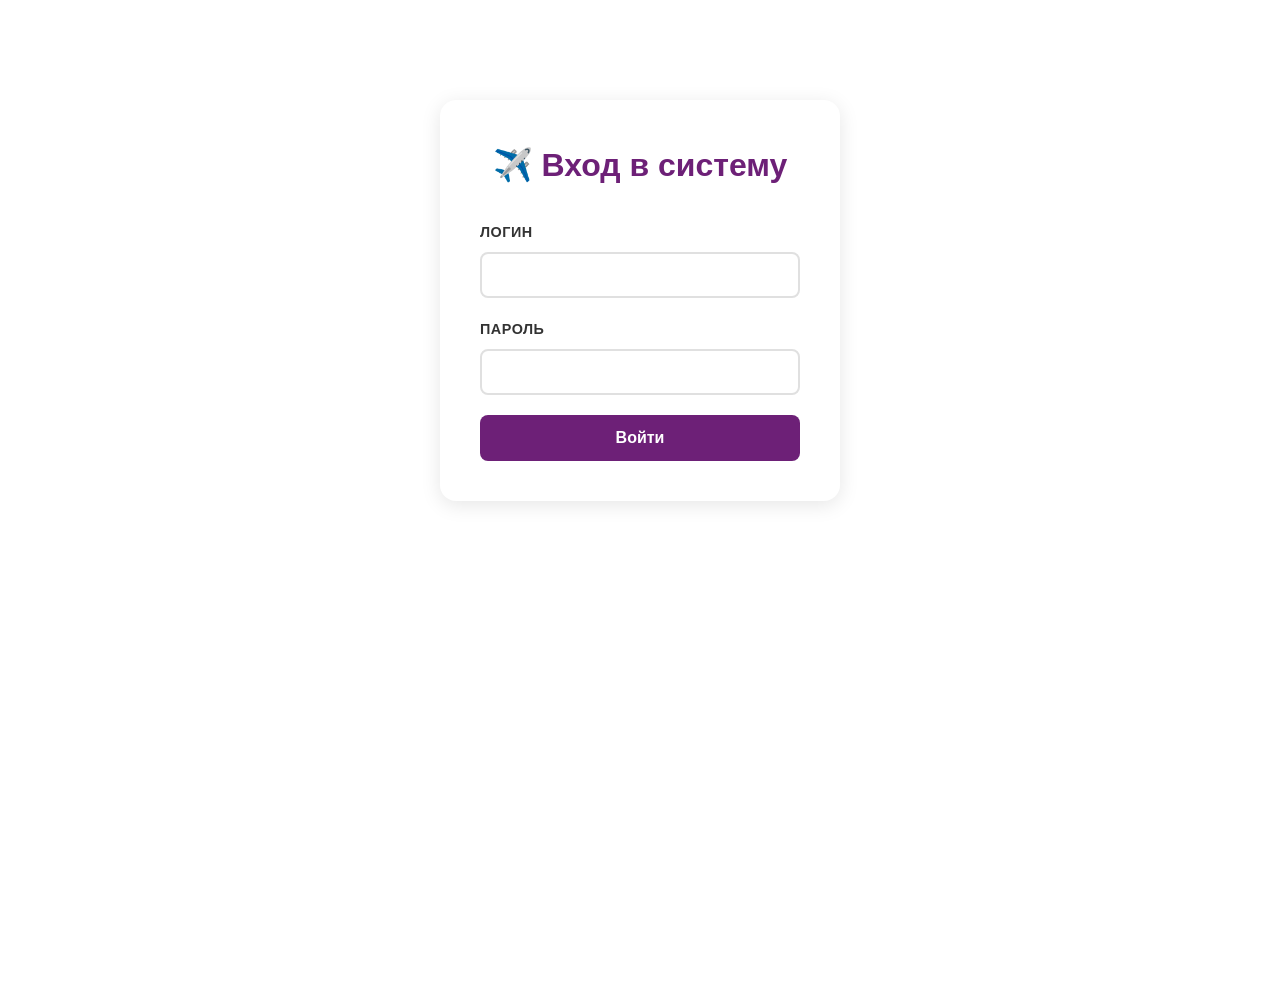
<file: static/login.html>
<!DOCTYPE html>
<html lang="ru">
<head>
  <meta charset="UTF-8">
  <title>Вход — S7 Sales</title>
  <link rel="stylesheet" href="/static/style.css">
  <style>
    .login-container {
      max-width: 400px;
      margin: 100px auto;
      padding: 40px;
      background: white;
      border-radius: 16px;
      box-shadow: 0 4px 20px rgba(0,0,0,0.1);
    }
    .login-container h1 {
      text-align: center;
      color: #6D2077;
      margin-bottom: 30px;
    }
    .login-container .form-field {
      margin-bottom: 20px;
    }
    .login-container label {
      display: block;
      margin-bottom: 8px;
      color: #333;
      font-weight: 600;
    }
    .login-container input {
      width: 100%;
      padding: 12px;
      border: 2px solid #e0e0e0;
      border-radius: 8px;
      font-size: 16px;
    }
    .login-container input:focus {
      outline: none;
      border-color: #6D2077;
    }
    .login-btn {
      width: 100%;
      padding: 14px;
      background: #6D2077;
      color: white;
      border: none;
      border-radius: 8px;
      font-size: 16px;
      font-weight: 600;
      cursor: pointer;
      transition: background 0.2s;
    }
    .login-btn:hover {
      background: #5a1a63;
    }
    .error-message {
      color: #dc2626;
      text-align: center;
      margin-top: 16px;
      display: none;
    }
  </style>
</head>
<body>
  <div class="login-container">
    <h1>✈️ Вход в систему</h1>
    <form id="loginForm">
      <div class="form-field">
        <label>Логин</label>
        <input type="text" id="username" required>
      </div>
      <div class="form-field">
        <label>Пароль</label>
        <input type="password" id="password" required>
      </div>
      <button type="submit" class="login-btn">Войти</button>
      <div class="error-message" id="errorMsg">Неверный логин или пароль</div>
    </form>
  </div>

  <script>
    document.getElementById('loginForm').addEventListener('submit', async (e) => {
      e.preventDefault();
      
      const username = document.getElementById('username').value;
      const password = document.getElementById('password').value;
      
      try {
        const res = await fetch('/api/login', {
          method: 'POST',
          headers: { 'Content-Type': 'application/json' },
          body: JSON.stringify({ username, password })
        });
        
        if (res.ok) {
          window.location.href = '/';
        } else {
          document.getElementById('errorMsg').style.display = 'block';
        }
      } catch (error) {
        document.getElementById('errorMsg').style.display = 'block';
      }
    });
  </script>
</body>
</html>
</file>
<file: static/style.css>
* { box-sizing: border-box; margin: 0; padding: 0; }

:root {
  --s7-green: #009E4F;
  --s7-green-dark: #007A3D;
  --s7-purple: #6D2077;
  --s7-purple-light: #8B3A96;
  --white: #ffffff;
  --gray-light: #f8f9fa;
  --gray: #6c757d;
  --gray-dark: #343a40;
}

body {
  font-family: -apple-system, BlinkMacSystemFont, "Segoe UI", Roboto, sans-serif;
  background: var(--white);
  color: var(--gray-dark);
  line-height: 1.6;
  min-height: 100vh;
}

.container {
  max-width: 800px;
  margin: 0 auto;
  padding: 32px 24px;
}

header {
  text-align: center;
  margin-bottom: 40px;
}

header h1 {
  color: var(--s7-green);
  font-size: 2rem;
  font-weight: 700;
  margin-bottom: 8px;
}

header p {
  color: var(--s7-purple);
  font-size: 1rem;
}

nav {
  display: flex;
  justify-content: center;
  gap: 12px;
  margin-top: 20px;
}

nav a {
  padding: 10px 20px;
  border-radius: 8px;
  text-decoration: none;
  color: var(--gray-dark);
  background: var(--gray-light);
  transition: 0.2s;
  font-weight: 500;
}

nav a.active, nav a:hover {
  background: var(--s7-green);
  color: var(--white);
}

/* ===== Форма продаж ===== */
.sales-form {
  background: var(--white);
  border: 2px solid var(--gray-light);
  border-radius: 16px;
  padding: 32px;
  margin-bottom: 24px;
}

.sale-row {
  background: var(--gray-light);
  border-radius: 12px;
  padding: 24px;
  margin-bottom: 16px;
  position: relative;
}

.sale-row-header {
  display: flex;
  justify-content: space-between;
  align-items: center;
  margin-bottom: 20px;
}

.sale-row-title {
  color: var(--s7-purple);
  font-weight: 600;
  font-size: 1.1rem;
}

.remove-row-btn {
  background: transparent;
  border: none;
  color: var(--gray);
  font-size: 1.5rem;
  cursor: pointer;
  padding: 0;
  width: 32px;
  height: 32px;
  display: flex;
  align-items: center;
  justify-content: center;
  border-radius: 50%;
  transition: 0.2s;
}

.remove-row-btn:hover {
  background: #fee2e2;
  color: #dc2626;
}

.form-grid {
  display: grid;
  grid-template-columns: repeat(auto-fit, minmax(180px, 1fr));
  gap: 16px;
}

.form-field {
  display: flex;
  flex-direction: column;
}

.form-field label {
  color: var(--s7-green);
  font-weight: 600;
  font-size: 0.9rem;
  margin-bottom: 8px;
  text-transform: uppercase;
  letter-spacing: 0.5px;
}

.form-field input,
.form-field select {
  padding: 12px 16px;
  border: 2px solid #e5e7eb;
  border-radius: 8px;
  font-size: 1rem;
  transition: 0.2s;
  background: var(--white);
}

.form-field input:focus,
.form-field select:focus {
  outline: none;
  border-color: var(--s7-green);
  box-shadow: 0 0 0 3px rgba(0, 158, 79, 0.1);
}

.add-row-btn {
  background: transparent;
  border: 2px dashed var(--s7-purple);
  color: var(--s7-purple);
  padding: 16px;
  border-radius: 12px;
  font-size: 1rem;
  font-weight: 600;
  cursor: pointer;
  width: 100%;
  transition: 0.2s;
  margin-bottom: 24px;
}

.add-row-btn:hover {
  background: var(--s7-purple);
  color: var(--white);
  border-style: solid;
}

.submit-btn {
  background: var(--s7-green);
  color: var(--white);
  border: none;
  padding: 16px 32px;
  border-radius: 12px;
  font-size: 1.1rem;
  font-weight: 700;
  cursor: pointer;
  width: 100%;
  transition: 0.2s;
  text-transform: uppercase;
  letter-spacing: 1px;
}

.submit-btn:hover:not(:disabled) {
  background: var(--s7-green-dark);
  transform: translateY(-2px);
  box-shadow: 0 4px 12px rgba(0, 158, 79, 0.3);
}

.submit-btn:disabled {
  background: #d1d5db;
  cursor: not-allowed;
  opacity: 0.6;
}

/* ===== Последние продажи ===== */
.recent {
  background: var(--white);
  border: 2px solid var(--gray-light);
  border-radius: 16px;
  padding: 24px;
}

.recent h2 {
  color: var(--s7-purple);
  margin-bottom: 16px;
  font-size: 1.3rem;
}

.recent ul {
  list-style: none;
}

.recent li {
  padding: 12px 16px;
  background: var(--gray-light);
  border-radius: 8px;
  margin-bottom: 8px;
  display: flex;
  justify-content: space-between;
  align-items: center;
}

.recent li:last-child {
  margin-bottom: 0;
}

.recent-info {
  display: flex;
  flex-direction: column;
  gap: 4px;
}

.recent-flight {
  color: var(--s7-green);
  font-weight: 700;
  font-size: 1.1rem;
}

.recent-details {
  color: var(--gray);
  font-size: 0.9rem;
}

.recent-quantity {
  background: var(--s7-purple);
  color: var(--white);
  padding: 6px 12px;
  border-radius: 20px;
  font-weight: 600;
  font-size: 0.9rem;
}

.empty {
  text-align: center;
  color: var(--gray);
  padding: 32px;
  font-style: italic;
}

/* ===== Адаптивность ===== */
@media (max-width: 640px) {
  .form-grid {
    grid-template-columns: 1fr;
  }
  
  .container {
    padding: 16px;
  }
  
  header h1 {
    font-size: 1.5rem;
  }
}
/* ===== Страница отчёта ===== */
.stats {
  display: grid;
  grid-template-columns: repeat(auto-fit, minmax(200px, 1fr));
  gap: 20px;
  margin-bottom: 32px;
}

.stat-card {
  background: var(--white);
  border: 2px solid var(--gray-light);
  border-radius: 16px;
  padding: 24px;
  text-align: center;
  transition: transform 0.2s, box-shadow 0.2s;
}

.stat-card:hover {
  transform: translateY(-4px);
  box-shadow: 0 8px 24px rgba(0, 158, 79, 0.1);
}

.stat-icon {
  font-size: 2.5rem;
  margin-bottom: 12px;
}

.stat-value {
  font-size: 2.5rem;
  font-weight: 700;
  color: var(--s7-green);
  margin-bottom: 8px;
}

.stat-label {
  color: var(--gray);
  font-size: 0.95rem;
}

.report-section {
  background: var(--white);
  border: 2px solid var(--gray-light);
  border-radius: 16px;
  padding: 24px;
}

.section-header {
  display: flex;
  justify-content: space-between;
  align-items: center;
  margin-bottom: 24px;
  flex-wrap: wrap;
  gap: 16px;
}

.section-header h2 {
  color: var(--s7-purple);
  font-size: 1.5rem;
  margin: 0;
}

.danger-btn {
  background: transparent;
  border: 2px solid #dc2626;
  color: #dc2626;
  padding: 10px 20px;
  border-radius: 10px;
  font-size: 0.95rem;
  font-weight: 600;
  cursor: pointer;
  transition: all 0.2s;
}

.danger-btn:hover {
  background: #dc2626;
  color: var(--white);
}

/* Группировка по рейсам */
.sales-list {
  display: flex;
  flex-direction: column;
  gap: 20px;
}

.flight-group {
  background: var(--gray-light);
  border-radius: 12px;
  overflow: hidden;
}

.flight-header {
  background: var(--s7-purple);
  color: var(--white);
  padding: 16px 20px;
  display: flex;
  justify-content: space-between;
  align-items: center;
}

.flight-number {
  font-size: 1.2rem;
  font-weight: 700;
}

.flight-count {
  background: rgba(255, 255, 255, 0.2);
  padding: 4px 12px;
  border-radius: 20px;
  font-size: 0.9rem;
}

.flight-items {
  padding: 16px 20px;
}

.sale-item {
  display: flex;
  justify-content: space-between;
  align-items: center;
  padding: 12px 0;
  border-bottom: 1px solid #e5e7eb;
}

.sale-item:last-child {
  border-bottom: none;
}

.sale-info {
  display: flex;
  flex-direction: column;
  gap: 4px;
}

.sale-service {
  font-weight: 600;
  color: var(--s7-green);
  font-size: 1.1rem;
}

.sale-date {
  color: var(--gray);
  font-size: 0.9rem;
}

.sale-quantity {
  background: var(--s7-purple);
  color: var(--white);
  padding: 8px 16px;
  border-radius: 20px;
  font-weight: 700;
  font-size: 1rem;
}

/* Пустое состояние */
.empty-state {
  text-align: center;
  padding: 60px 20px;
}

.empty-icon {
  font-size: 4rem;
  margin-bottom: 16px;
  opacity: 0.5;
}

.empty-state p {
  color: var(--gray);
  font-size: 1.1rem;
  margin-bottom: 24px;
}

.btn-primary {
  display: inline-block;
  background: var(--s7-green);
  color: var(--white);
  padding: 12px 24px;
  border-radius: 10px;
  text-decoration: none;
  font-weight: 600;
  transition: all 0.2s;
}

.btn-primary:hover {
  background: var(--s7-green-dark);
  transform: translateY(-2px);
  box-shadow: 0 4px 12px rgba(0, 158, 79, 0.3);
}

/* Адаптивность */
@media (max-width: 640px) {
  .section-header {
    flex-direction: column;
    align-items: flex-start;
  }
  
  .danger-btn {
    width: 100%;
  }
  
  .stat-value {
    font-size: 2rem;
  }
}
/* ===== Кликабельная карточка ===== */
.stat-card.clickable {
  cursor: pointer;
  transition: all 0.3s;
}

.stat-card.clickable:hover {
  transform: translateY(-8px);
  box-shadow: 0 12px 32px rgba(109, 32, 119, 0.2);
  border-color: var(--s7-purple);
}

.stat-hint {
  color: var(--s7-purple);
  font-size: 0.85rem;
  margin-top: 8px;
  font-style: italic;
}

/* ===== Модальное окно ===== */
.modal {
  display: none;
  position: fixed;
  z-index: 1000;
  left: 0;
  top: 0;
  width: 100%;
  height: 100%;
  background-color: rgba(0, 0, 0, 0.5);
  animation: fadeIn 0.3s;
}

@keyframes fadeIn {
  from { opacity: 0; }
  to { opacity: 1; }
}

.modal-content {
  background: var(--white);
  margin: 10% auto;
  padding: 32px;
  border-radius: 16px;
  width: 90%;
  max-width: 500px;
  position: relative;
  box-shadow: 0 8px 32px rgba(0, 0, 0, 0.2);
  animation: slideDown 0.3s;
}

@keyframes slideDown {
  from { transform: translateY(-50px); opacity: 0; }
  to { transform: translateY(0); opacity: 1; }
}

.close-btn {
  position: absolute;
  right: 20px;
  top: 20px;
  font-size: 2rem;
  color: var(--gray);
  cursor: pointer;
  transition: color 0.2s;
}

.close-btn:hover {
  color: var(--s7-purple);
}

.modal-content h2 {
  color: var(--s7-purple);
  margin-bottom: 24px;
  text-align: center;
}

.date-inputs {
  display: grid;
  grid-template-columns: 1fr 1fr;
  gap: 16px;
  margin-bottom: 24px;
}

/* ===== Отчёт за период ===== */
.period-report {
  background: var(--white);
  border: 2px solid var(--gray-light);
  border-radius: 16px;
  padding: 32px;
  margin-bottom: 32px;
  animation: slideDown 0.5s;
}

.report-header {
  display: flex;
  justify-content: space-between;
  align-items: center;
  margin-bottom: 24px;
}

.report-header h2 {
  color: var(--s7-purple);
  margin: 0;
}

.close-report-btn {
  background: transparent;
  border: none;
  font-size: 2rem;
  color: var(--gray);
  cursor: pointer;
  transition: color 0.2s;
}

.close-report-btn:hover {
  color: var(--s7-purple);
}

.period-info {
  text-align: center;
  color: var(--gray);
  font-size: 1.1rem;
  margin-bottom: 24px;
}

.total-sales-display {
  text-align: center;
  padding: 40px 20px;
  background: linear-gradient(135deg, var(--s7-green) 0%, var(--s7-purple) 100%);
  border-radius: 16px;
  margin-bottom: 32px;
}

.total-number {
  font-size: 5rem;
  font-weight: 700;
  color: var(--white);
  margin-bottom: 8px;
}

.total-label {
  font-size: 1.5rem;
  color: var(--white);
  opacity: 0.9;
}

/* ===== Элемент продажи ===== */
.sale-item {
  display: flex;
  justify-content: space-between;
  align-items: center;
  padding: 16px 20px;
  background: var(--gray-light);
  border-radius: 10px;
  margin-bottom: 12px;
  transition: transform 0.2s;
}

.sale-item:hover {
  transform: translateX(4px);
}

.sale-info {
  display: flex;
  flex-direction: column;
  gap: 6px;
}

.sale-flight {
  font-weight: 700;
  color: var(--s7-green);
  font-size: 1.1rem;
}

.sale-service {
  font-weight: 600;
  color: var(--s7-purple);
  font-size: 1rem;
}

.sale-agent {
  color: var(--gray-dark);
  font-size: 0.95rem;
}

.sale-date {
  color: var(--gray);
  font-size: 0.9rem;
}

.sale-quantity {
  background: var(--s7-purple);
  color: var(--white);
  padding: 10px 20px;
  border-radius: 24px;
  font-weight: 700;
  font-size: 1.1rem;
}

@media (max-width: 640px) {
  .date-inputs {
    grid-template-columns: 1fr;
  }
  
  .total-number {
    font-size: 3.5rem;
  }
  
  .sale-item {
    flex-direction: column;
    align-items: flex-start;
    gap: 12px;
  }
}
/* ===== Компактная строка продажи ===== */
.sale-row-compact {
  display: flex;
  align-items: center;
  padding: 14px 20px;
  background: var(--gray-light);
  border-radius: 10px;
  margin-bottom: 8px;
  transition: background 0.2s;
  flex-wrap: wrap;
  gap: 4px;
}

.sale-row-compact:hover {
  background: #eef2ff;
}

.sale-field {
  font-size: 0.95rem;
  white-space: nowrap;
}

.sale-divider {
  color: #d1d5db;
  font-size: 0.9rem;
  margin: 0 4px;
}

.sale-row-compact .sale-date {
  color: var(--gray);
  font-weight: 500;
}

.sale-row-compact .sale-flight {
  color: var(--s7-green);
  font-weight: 700;
}

.sale-row-compact .sale-service {
  color: var(--s7-purple);
  font-weight: 600;
}

.sale-row-compact .sale-quantity {
  background: var(--s7-purple);
  color: var(--white);
  padding: 4px 12px;
  border-radius: 12px;
  font-weight: 700;
  font-size: 0.9rem;
}

.sale-row-compact .sale-agent {
  color: var(--gray-dark);
  font-weight: 500;
}

@media (max-width: 640px) {
  .sale-row-compact {
    flex-wrap: wrap;
    gap: 6px;
    padding: 12px 16px;
  }
  
  .sale-divider {
    display: none;
  }
}
/* ===== Кликабельные карточки ===== */
.stat-card.clickable {
  cursor: pointer;
  transition: all 0.3s;
}

.stat-card.clickable:hover {
  transform: translateY(-8px);
  box-shadow: 0 12px 32px rgba(109, 32, 119, 0.2);
  border-color: var(--s7-purple);
}

.stat-hint {
  color: var(--s7-purple);
  font-size: 0.85rem;
  margin-top: 8px;
  font-style: italic;
}

/* ===== Модальное окно ===== */
.modal {
  display: none;
  position: fixed;
  z-index: 1000;
  left: 0;
  top: 0;
  width: 100%;
  height: 100%;
  background-color: rgba(0, 0, 0, 0.5);
  animation: fadeIn 0.3s;
}

@keyframes fadeIn {
  from { opacity: 0; }
  to { opacity: 1; }
}

.modal-content {
  background: var(--white);
  margin: 10% auto;
  padding: 32px;
  border-radius: 16px;
  width: 90%;
  max-width: 500px;
  position: relative;
  box-shadow: 0 8px 32px rgba(0, 0, 0, 0.2);
  animation: slideDown 0.3s;
}

@keyframes slideDown {
  from { transform: translateY(-50px); opacity: 0; }
  to { transform: translateY(0); opacity: 1; }
}

.close-btn {
  position: absolute;
  right: 20px;
  top: 20px;
  font-size: 2rem;
  color: var(--gray);
  cursor: pointer;
  transition: color 0.2s;
}

.close-btn:hover {
  color: var(--s7-purple);
}

.modal-content h2 {
  color: var(--s7-purple);
  margin-bottom: 24px;
  text-align: center;
}

.date-inputs {
  display: grid;
  grid-template-columns: 1fr 1fr;
  gap: 16px;
  margin-bottom: 24px;
}

/* ===== Отчёт за период ===== */
.period-report {
  background: var(--white);
  border: 2px solid var(--gray-light);
  border-radius: 16px;
  padding: 32px;
  margin-bottom: 32px;
  animation: slideDown 0.5s;
}

.report-header {
  display: flex;
  justify-content: space-between;
  align-items: center;
  margin-bottom: 24px;
}

.report-header h2 {
  color: var(--s7-purple);
  margin: 0;
}

.close-report-btn {
  background: transparent;
  border: none;
  font-size: 2rem;
  color: var(--gray);
  cursor: pointer;
  transition: color 0.2s;
}

.close-report-btn:hover {
  color: var(--s7-purple);
}

.period-info {
  text-align: center;
  color: var(--gray);
  font-size: 1.1rem;
  margin-bottom: 24px;
}

.total-sales-display {
  text-align: center;
  padding: 40px 20px;
  background: linear-gradient(135deg, var(--s7-green) 0%, var(--s7-purple) 100%);
  border-radius: 16px;
  margin-bottom: 32px;
}

.total-number {
  font-size: 5rem;
  font-weight: 700;
  color: var(--white);
  margin-bottom: 8px;
}

.total-label {
  font-size: 1.5rem;
  color: var(--white);
  opacity: 0.9;
}

/* ===== Компактная строка продажи ===== */
.sale-row-compact {
  display: flex;
  align-items: center;
  padding: 14px 20px;
  background: var(--gray-light);
  border-radius: 10px;
  margin-bottom: 8px;
  transition: background 0.2s;
  flex-wrap: wrap;
  gap: 4px;
}

.sale-row-compact:hover {
  background: #eef2ff;
}

.sale-field {
  font-size: 0.95rem;
  white-space: nowrap;
}

.sale-divider {
  color: #d1d5db;
  font-size: 0.9rem;
  margin: 0 4px;
}

.sale-row-compact .sale-date {
  color: var(--gray);
  font-weight: 500;
}

.sale-row-compact .sale-flight {
  color: var(--s7-green);
  font-weight: 700;
}

.sale-row-compact .sale-service {
  color: var(--s7-purple);
  font-weight: 600;
}

.sale-row-compact .sale-quantity {
  background: var(--s7-purple);
  color: var(--white);
  padding: 4px 12px;
  border-radius: 12px;
  font-weight: 700;
  font-size: 0.9rem;
}

.sale-row-compact .sale-agent {
  color: var(--gray-dark);
  font-weight: 500;
}

/* ===== Группировка по рейсам ===== */
.flight-group {
  background: var(--gray-light);
  border-radius: 12px;
  overflow: hidden;
  margin-bottom: 16px;
}

.flight-header {
  background: var(--s7-purple);
  color: var(--white);
  padding: 16px 20px;
  display: flex;
  justify-content: space-between;
  align-items: center;
}

.flight-number {
  font-size: 1.2rem;
  font-weight: 700;
}

.flight-count {
  background: rgba(255, 255, 255, 0.2);
  padding: 4px 12px;
  border-radius: 20px;
  font-size: 0.9rem;
}

.flight-items {
  padding: 16px 20px;
}

/* ===== Пустое состояние ===== */
.empty-state {
  text-align: center;
  padding: 60px 20px;
}

.empty-icon {
  font-size: 4rem;
  margin-bottom: 16px;
  opacity: 0.5;
}

.empty-state p {
  color: var(--gray);
  font-size: 1.1rem;
  margin-bottom: 24px;
}

.btn-primary {
  display: inline-block;
  background: var(--s7-green);
  color: var(--white);
  padding: 12px 24px;
  border-radius: 10px;
  text-decoration: none;
  font-weight: 600;
  transition: all 0.2s;
}

.btn-primary:hover {
  background: var(--s7-green-dark);
  transform: translateY(-2px);
  box-shadow: 0 4px 12px rgba(0, 158, 79, 0.3);
}

/* ===== Кнопка очистки ===== */
.danger-btn {
  background: transparent;
  border: 2px solid #dc2626;
  color: #dc2626;
  padding: 10px 20px;
  border-radius: 10px;
  font-size: 0.95rem;
  font-weight: 600;
  cursor: pointer;
  transition: all 0.2s;
}

.danger-btn:hover {
  background: #dc2626;
  color: var(--white);
}

.report-section {
  background: var(--white);
  border: 2px solid var(--gray-light);
  border-radius: 16px;
  padding: 24px;
}

.section-header {
  display: flex;
  justify-content: space-between;
  align-items: center;
  margin-bottom: 24px;
  flex-wrap: wrap;
  gap: 16px;
}

.section-header h2 {
  color: var(--s7-purple);
  font-size: 1.5rem;
  margin: 0;
}

/* ===== Адаптивность ===== */
@media (max-width: 640px) {
  .date-inputs {
    grid-template-columns: 1fr;
  }

  .total-number {
    font-size: 3.5rem;
  }

  .sale-row-compact {
    flex-wrap: wrap;
    gap: 6px;
    padding: 12px 16px;
  }

  .sale-divider {
    display: none;
  }

  .section-header {
    flex-direction: column;
    align-items: flex-start;
  }

  .danger-btn {
    width: 100%;
  }
}
.delete-sale-btn {
  background: #fee2e2;
  border: none;
  color: #dc2626;
  width: 28px;
  height: 28px;
  border-radius: 50%;
  font-size: 1.2rem;
  font-weight: 700;
  cursor: pointer;
  transition: all 0.2s;
  display: flex;
  align-items: center;
  justify-content: center;
  margin-left: 12px;
  flex-shrink: 0;
}

.delete-sale-btn:hover {
  background: #dc2626;
  color: var(--white);
  transform: scale(1.1);
}
</file>
